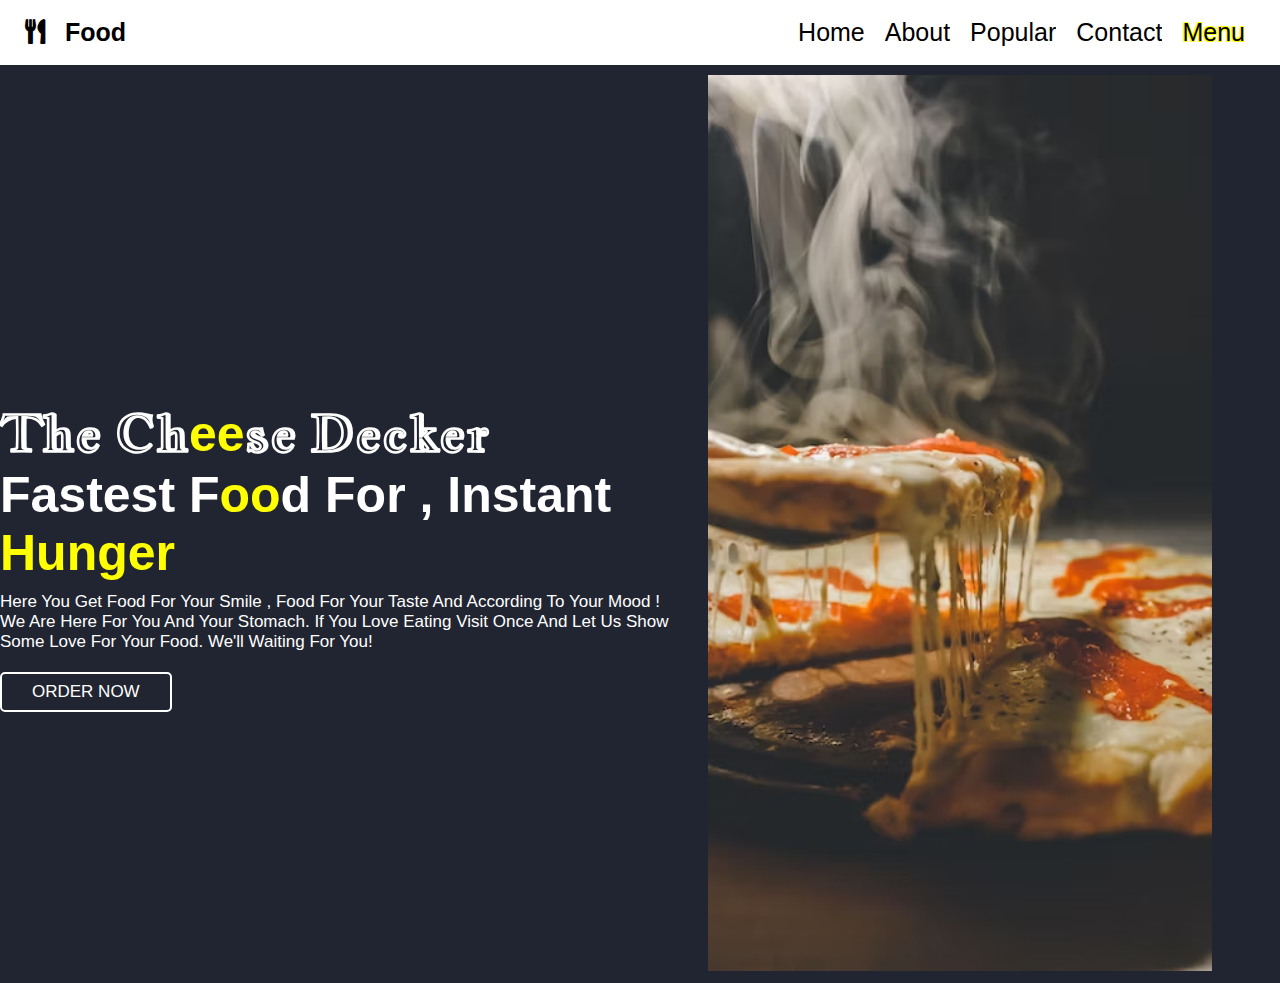
<file: practice/index.html>
<!DOCTYPE html>
<html lang="en">

<head>
    <meta charset="UTF-8">
    <meta http-equiv="X-UA-Compatible" content="IE=edge">
    <meta name="viewport" content="width=device-width, initial-scale=1.0">

    <link rel="stylesheet" href="style.css">
    <title>HUNGER</title>
    
<!-- Include this CDN for using icons     -->
    <link rel="stylesheet" href="https://cdnjs.cloudflare.com/ajax/libs/font-awesome/5.15.3/css/all.min.css">

</head>



<body>
    <!-- header section starts  -->
       <!-- header section starts  -->

       <header>

        <section class="nav">
            <!-- We can also insert any logo here     -->

            <!-- We can also insert any logo here     -->
            <div class="logo">
                <a href="#"><i class="fas fa-utensils"></i>food</a>
            </div>

            <!--  checkbox to control the icon's state    -->
            <input id="menu-toggle" type="checkbox" />
            <label class='menu-button-container' for="menu-toggle">
                <div class='menu-button'></div>
              </label>
            <!--  main menu    -->
            <ul class="menu">
                 <li><a href="#home">Home</a></li>
                <li><a href="#speciality">About</a></li>
                <li> <a href="#popular">Popular</a></li>
                <li> <a href="#review">Contact</a></li>
                <li> <a href="#order" class="order">Menu</a></li>
            </ul>
        </section>




    </header>

    <!-- header section ends -->

    

    <header>
<!--  This will contain the navigation menu -->
     
    </header>

    <!-- header section ends -->
    

   
<!-- This will contain the brief description about our product (here, restaurant)  -->
      <!--    hero section starts  -->

    <section class="home" id="home ">
        <div class="content">
            
          <!-- Tagline -->
          <h3 class="mainfont">
            The Ch<span class="yellowColor">ee</span>se Decker
          </h3>
          <h3>
            fastest f<span class="yellowColor">oo</span>d for , instant
            <span class="yellowColor">Hunger</span>
          </h3>
          <!--Description  -->
          <p>
           Here you get food for your smile , food for your taste and according to your mood ! we are here for you and your stomach. if you love eating visit once and let us show some love for your food. we'll waiting for you!<!DOCTYPE html>
           <html lang="en">
           <head>
            <meta charset="UTF-8">
            <meta http-equiv="X-UA-Compatible" content="IE=edge">
            <meta name="viewport" content="width=device-width, initial-scale=1.0">
            <title>Document</title>
           </head>
           <body>
            
           </body>
           </html>
          </p>
  
          <!-- CTA -->
          <a href="# " class="btn">ORDER NOW</a>
        </div>
          
        <!-- Hero image -->
  
        <div class="image">
          <img src="pizza.avif" alt=" " />
        </div>
      </section>
  
      <!-- hero section ends   -->
  
  
<!--  hero section ends -->


</body>

</html>
</file>
<file: practice/style.css>
@import url("https://fonts.googleapis.com/css2?family=Jacques+Francois+Shadow&display=swap");
* {
    font-family: "Nunito", sans-serif;
    margin: 0;
    padding: 0;
    box-sizing: border-box;
    outline: none;
    border: none;
    text-decoration: none;
    text-transform: capitalize;
    transition: all 0.2s linear;
}

html {
    font-size: 62.5%;
    overflow: hidden;
}

body {
    background: #212531;
    margin: 0;
}

header {
    margin: 0px;
}
a {
    text-decoration: none;
    color: #000;
}

ul {
    list-style: none;
}

/* styling the logo  */

.logo {
    font-size: 2.5rem;
    font-weight: bolder;
    color: #666;
    display: inline-block;
}

.logo i {
    padding-right: 2rem;
    color: black;
}

.order {
    text-shadow: -1px -1px 0 yellow, 1px -1px 0 yellow, -1px 1px 0 yellow, 1px 1px yellow;
}

/* Stying the navbar container */

.nav {
    display: flex;
    flex-direction: row;
    align-items: center;
    justify-content: space-between;
    background: white;
    color: black;
    height: 65px;
    padding: 1em;
    font-size: 25px;
}

.menu li:hover {
    cursor: pointer;
    transform: scale(1.2);
}

.menu {
    display: flex;
    flex-direction: row;
    list-style-type: none;
    margin: 0;
}

.menu>li {
    margin: 0 1rem;
    overflow: hidden;
}
/*Container for menu button  */

.menu-button-container {
    display: none;
    height: 100%;
    width: 30px;
    cursor: pointer;
    flex-direction: column;
    justify-content: center;
    align-items: center;
}

#menu-toggle {
    display: none;
}
/*  Creating the hamburger menu button  */

.menu-button,
.menu-button::before,
.menu-button::after {
    display: block;
    background-color: black;
    position: absolute;
    height: 6px;
    width: 32px;
    border-radius: 3px;
    color: white;
}

.menu-button::before {
    content: "";
    margin-top: -8px;
}

.menu-button::after {
    content: "";
    margin-top: 8px;
}
 /*  Adding Functionality to the Hamburger Menu with CSS  */
    
 #menu-toggle:checked+.menu-button-container .menu-button::before {
    margin-top: 0px;
    transform: rotate(45deg);
}

#menu-toggle:checked+.menu-button-container .menu-button {
    background: rgba(255, 255, 255, 0);
}

#menu-toggle:checked+.menu-button-container .menu-button::after {
    margin-top: 0px;
    /*  transforms the hamburger icon into a cross  */
    transform: rotate(-45deg);
}
 /* media queries  */
    
 @media (max-width: 991px) {
    html {
        font-size: 55%;
    }
    header {
        padding: 2rem;
    }
    section {
        padding: 2rem;
    }
}

@media (max-width: 768px) {
    .menu-button-container {
        display: flex;
    }
    .menu {
        position: absolute;
        top: 0;
        margin-top: 50px;
        left: 0;
        flex-direction: column;
        width: 100%;
        justify-content: center;
        align-items: center;
        padding: 2rem
    }
    .menu li:hover {
        transform: scale(1);
    }
    #menu-toggle~.menu li {
        height: 0;
        margin: 0;
        padding: 0;
        border: 0;
    }
    #menu-toggle:checked~.menu li {
        border: 1px solid #9f9a9a;
        height: 2.5em;
        padding: 0.5em;
    }
    .menu>li {
        display: flex;
        justify-content: center;
        margin: 0;
        padding: 0.5em 0;
        width: 100%;
        color: black;
        background-color: #e8e8e8;
    }
    .menu>li:not(:last-child) {
        border-bottom: 1px solid #444;
    }
}
 /* Styling the hero section */
    
 .home {
    display: flex;
    flex-wrap: wrap;
    gap: 1.5rem;
    min-height: 100vh;
    align-items: center;
}

.home .content {
    flex: 1 1 40rem;
    padding-top: 6.5rem;
}
/* Styling the main image */

.home .image {
    flex: 1 1 30rem;
}

.home .image img {
    width: 90%;
    height: 90%;
    padding: 1rem;
    animation: float 3s linear infinite;
}
/* animating the main image   */

@keyframes float {
    0%,
    100% {
        transform: translateY(0rem);
    }
    50% {
        transform: translateY(3rem);
    }
}

.home .content h3 {
    font-size: 5rem;
    color: white;
}
/* Styling the content */

.yellowColor {
    color: yellow;
}

.mainfont {
    font-family: "Jacques Francois Shadow", cursive;
}

.home .content p {
    font-size: 1.7rem;
    color: white;
    padding: 1rem 0;
}

.heading {
    text-align: center;
    font-size: 3.5rem;
    padding: 1rem;
    color: #666;
}
/* Styling the button  */

.btn {
    display: inline-block;
    padding: 0.8rem 3rem;
    border: 0.2rem solid white;
    color: white;
    cursor: pointer;
    font-size: 1.7rem;
    border-radius: 0.5rem;
    position: relative;
    overflow: hidden;
    z-index: 0;
    margin: 1rem 1rem 0 0;
}

.btn:hover {
    color: #fff;
}
/* Adding media queries to make it responsive   */
@media (max-width: 450px) {
    html {
        font-size: 50%;
        overflow-x: hidden;
        overflow-y: scroll;
        text-align: center;
    }
}
</file>
